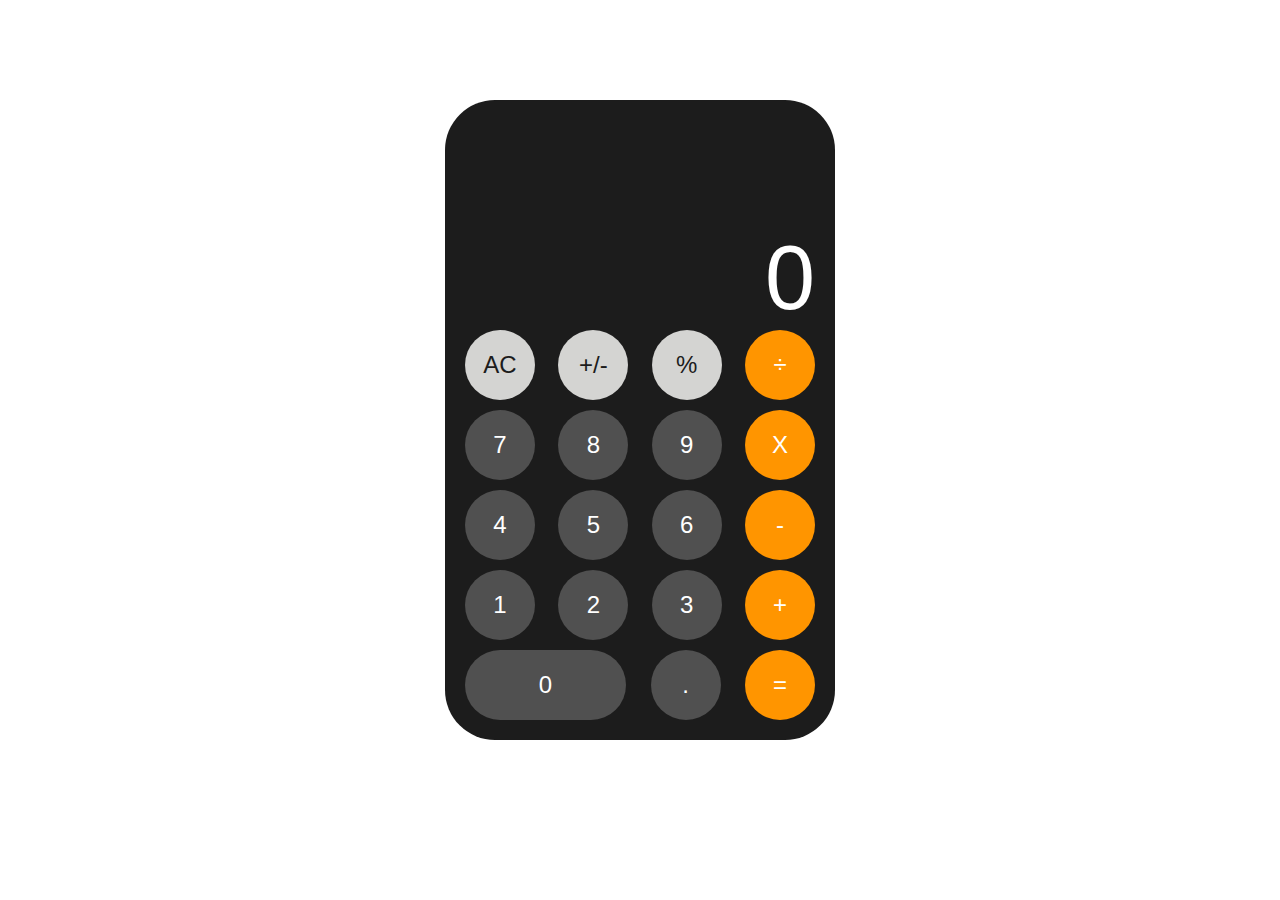
<file: index.html>
<!DOCTYPE html>
<html lang="en">
<head>
    <meta charset="UTF-8">
    <meta name="viewport" content="width=device-width, initial-scale=1.0">
    <title>Calculator</title>
    <link rel="stylesheet" href="styles.css">
</head>
<body>
    <div class="calculator">
        <div class="content">
            <div class="display">
                <input type="text" class="result" value="0">
            </div>
            <div class="cal-grid">
                <button data-all-clear>AC</button>
                <button data-sign-change>+/-</button>
                <button data-percent>%</button>
                <button data-operation="divide">÷</button>
                
                <button data-number="7">7</button>
                <button data-number="8">8</button>
                <button data-number="9">9</button>
                <button data-operation="multiply">X</button>
                
                <button data-number="4">4</button>
                <button data-number="5">5</button>
                <button data-number="6">6</button>
                <button data-operation="subtract">-</button>
            
                <button data-number="1">1</button>
                <button data-number="2">2</button>
                <button data-number="3">3</button>
                <button data-operation="add">+</button>
            
                <button data-number="0" class="span-two">0</button>
                <button data-number=".">.</button>
                <button data-equals>=</button>
            </div>
        </div>
    </div>
    <script src="script.js"></script>
</body>
</html>
</file>
<file: styles.css>
:root {
    --primary-font: -apple-system, BlinkMacSystemFont, "Segoe UI", Roboto, "Helvetica Neue", Arial, sans-serif;
    --primary-color: #1C1C1C;
    --secondary-color: #FFFFFF;
    --button-primary-color: #505050;
    --button-secondary-color: #FF9500;
    --button-tertiary-color: #D4D4D2;
}

* {
    padding: 0;
    margin: 0;
    font-family: var(--primary-font);
}

body {
    display: flex;
    flex-direction: column;
    align-items: center;
    justify-content: center;
}

.calculator {
    margin: 100px;
    background-color: var(--primary-color);
    width: 350px;
    height: 600px;
    border-radius: 50px;
    padding: 20px;
}

.content {
    height: 100%;
}

.display {
    display: flex;
    align-items: flex-end;
    width: 100%;
    height: 35%;
}

.result {
    width: 100%;
    background-color: var(--primary-color);
    border: none;
    font-size: 90px;
    color: var(--secondary-color);
    text-align: right;
}

.cal-grid {
    display: flex;
    flex-wrap: wrap;
    justify-content: space-between;
    gap: 10px;
    width: 100%;
    height: 65%;
}

button {
    cursor: pointer;
    width: 70px;
    height: 70px;
    border-radius: 40px;
    background-color: var(--button-primary-color);
    border: none;
    font-size: 24px;
    color: var(--secondary-color);
}

.span-two {
    width: 46%;
}

button[data-operation],
button[data-equals] {
    background-color: var(--button-secondary-color);
}

button[data-all-clear],
button[data-sign-change],
button[data-percent] {
    background-color: var(--button-tertiary-color);
    color: var(--primary-color)
}

button:active {
    opacity: 70%;
}
</file>
